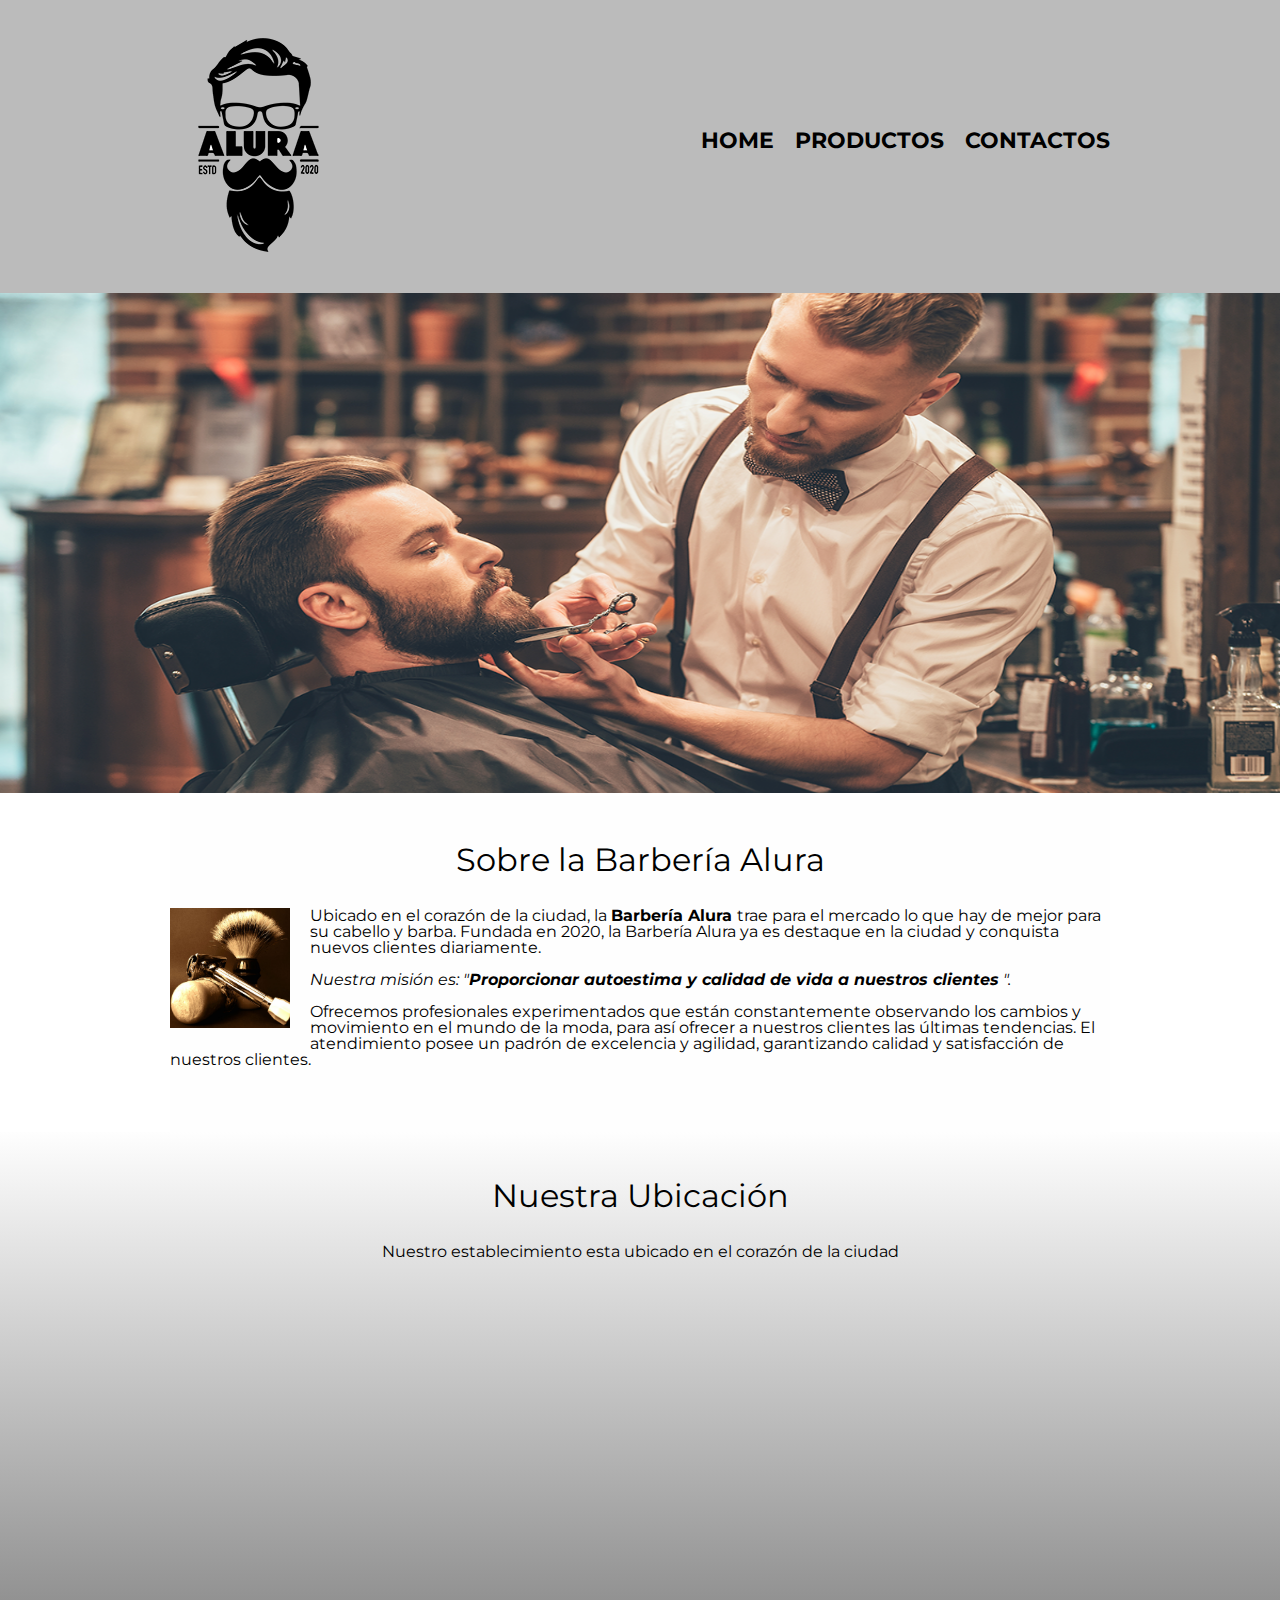
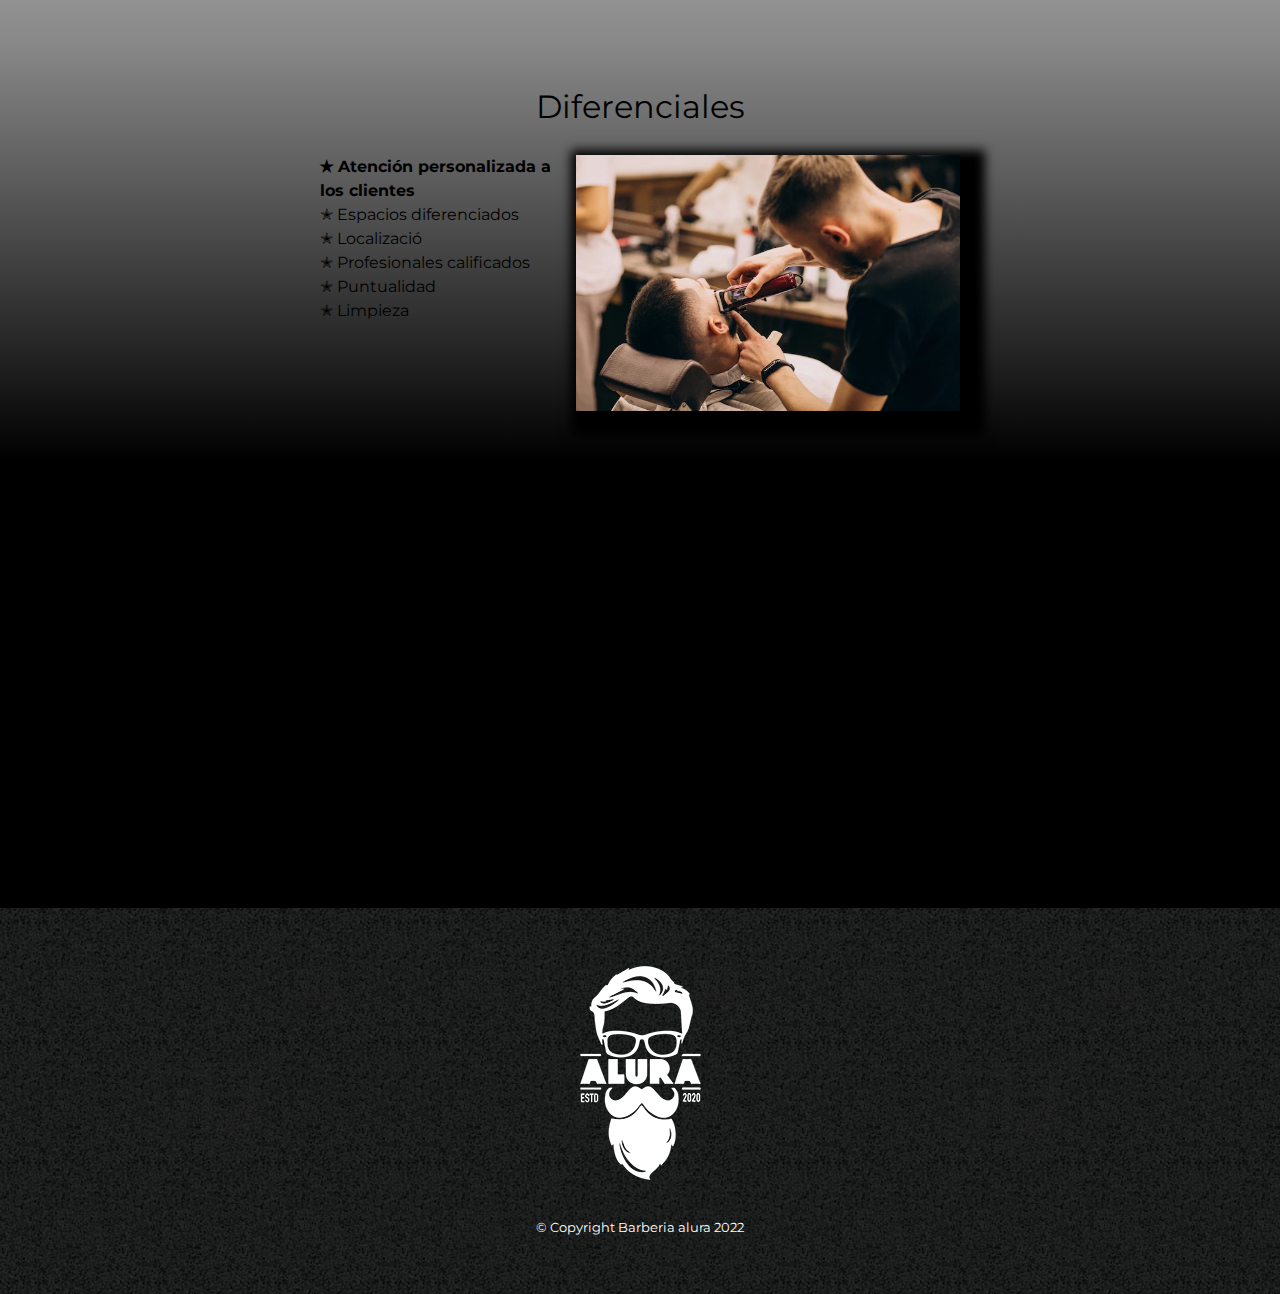
<file: index.html>
<!DOCTYPE html> <!--es para decirle a mi pagina que es html en versión 5-->


<html lang="es">

    <head>
        <meta charset="UTF-8"> <!-- es para reconocer la mayor cantidad de caracteres-->
        <meta name="viewport" content="width=device-width"> <!--esto es para que  adapta al movil-->
        <title> BARBERIA ALURA</title>
        <link rel="stylesheet" href="reset.css"> <!--El reset, resetea las configuaciónes de fabrica que tiene la pagina web-->
        <link rel="stylesheet" href="style-home.css">
        
        <link rel="preconnect" href="https://fonts.googleapis.com">
        <link rel="preconnect" href="https://fonts.gstatic.com" crossorigin>
        <link href="https://fonts.googleapis.com/css2?family=Montserrat:wght@200&display=swap" rel="stylesheet">
    </head>
    
   <body>

    <header >
        <div class="caja">
            <h1><img src="imagenes/logo.png"></h1>
            <nav>
                <ul class="encabezado">
                    <li> <a href="index.html"> Home </a></li>
                    <li> <a href="productos.html"> Productos </a></li>
                    <li><a href="contacto.html"> Contactos </a></li>
                </ul>
            </nav>
        </div>
    </header>

    <img class="banner" src="banner/Barberia.png" > <!---->  

    <main>
        <!-- tambien puedo referenciar imagenes desde css <img id="Barberia" src="banner/Barberia.png">-->


        <section  class="principal">
            <h2 class= "tituloPrincipal"> Sobre la Barbería Alura </h2> 
            <img class="utensilios" src="imagenes/utensilios[1].jpg" alt="Utensilios de un barbero"> 
            <!-- HTML significa leguaje de etiquetas estaticas o marcadores-->
         
            <!-- la etiqueta p es para parrafo-->
            <!-- para negrita usamos strong-->
            <!--la em es para formato italica-->
            <p>Ubicado en el corazón de la ciudad, la <strong>Barbería Alura  </strong> trae para el mercado lo que hay de mejor para su cabello y barba. Fundada en 2020, la Barbería Alura ya es destaque en la ciudad y conquista nuevos clientes diariamente.</p> 
            <p id="mision"><em>Nuestra  misión es: "<strong>Proporcionar autoestima y calidad de vida a nuestros clientes</strong> ". </em> </p>
            <p > Ofrecemos profesionales experimentados que están constantemente observando los cambios y movimiento en el mundo de la moda, para así ofrecer a nuestros clientes las últimas tendencias. El atendimiento posee un padrón de excelencia y agilidad, garantizando calidad y satisfacción de nuestros clientes.  </p>
        </section>


        <section class="mapa">
            <h3 class="tituloPrincipal"> Nuestra Ubicación</h3>
            <p>Nuestro establecimiento esta ubicado en el corazón de la ciudad</p>

            <div class="mapa-contenido">
                <iframe src="https://www.google.com/maps/embed?pb=!1m18!1m12!1m3!1d3656.4499774665446!2d-46.63452058554236!3d-23.588189868467495!2m3!1f0!2f0!3f0!3m2!1i1024!2i768!4f13.1!3m3!1m2!1s0x94ce5a2b2ed7f3a1%3A0xab35da2f5ca62674!2sCaelum%20-%20Education%20and%20Innovation!5e0!3m2!1ses!2sec!4v1662788522911!5m2!1ses!2sec" width="100%" height="300" style="border:0;" allowfullscreen="" loading="lazy" referrerpolicy="no-referrer-when-downgrade"></iframe>
            </div>
           
        </section>


        <section class="diferenciales">
            <h3  class= "tituloPrincipal"> Diferenciales</h3>

            <div class="contenido-diferenciales">
                <ul class="lista-diferenciales">
                    <li class="items">Atención personalizada a los clientes  </li>
                    <li class="items">Espacios diferenciados  </li>
                    <li class="items">Localizació </li>
                    <li class="items">Profesionales calificados </li>
                    <li class="items">Puntualidad </li>
                    <li class="items">Limpieza </li>
                </ul><img id="diferencialbarbero" src="diferenciales/barbero.jpg" class="imagen-diferencial">
            </div>
           
        </section>

        <section class="video-fondo">
            <div class="video">
                <iframe width="100%" height="315" src="https://www.youtube.com/embed/MuCw8Jbw1uE" title="YouTube video player" frameborder="0" allow="accelerometer; autoplay; clipboard-write; encrypted-media; gyroscope; picture-in-picture" allowfullscreen></iframe>
        </section>
           

        </div>

        
    </main>
  

    
    <footer>
        <img src="imagenes/logo-blanco.png">
        <p class="copyringht"> &copy Copyright Barberia alura 2022 </p>
    </footer>        
   </body>

    
</html>
</file>
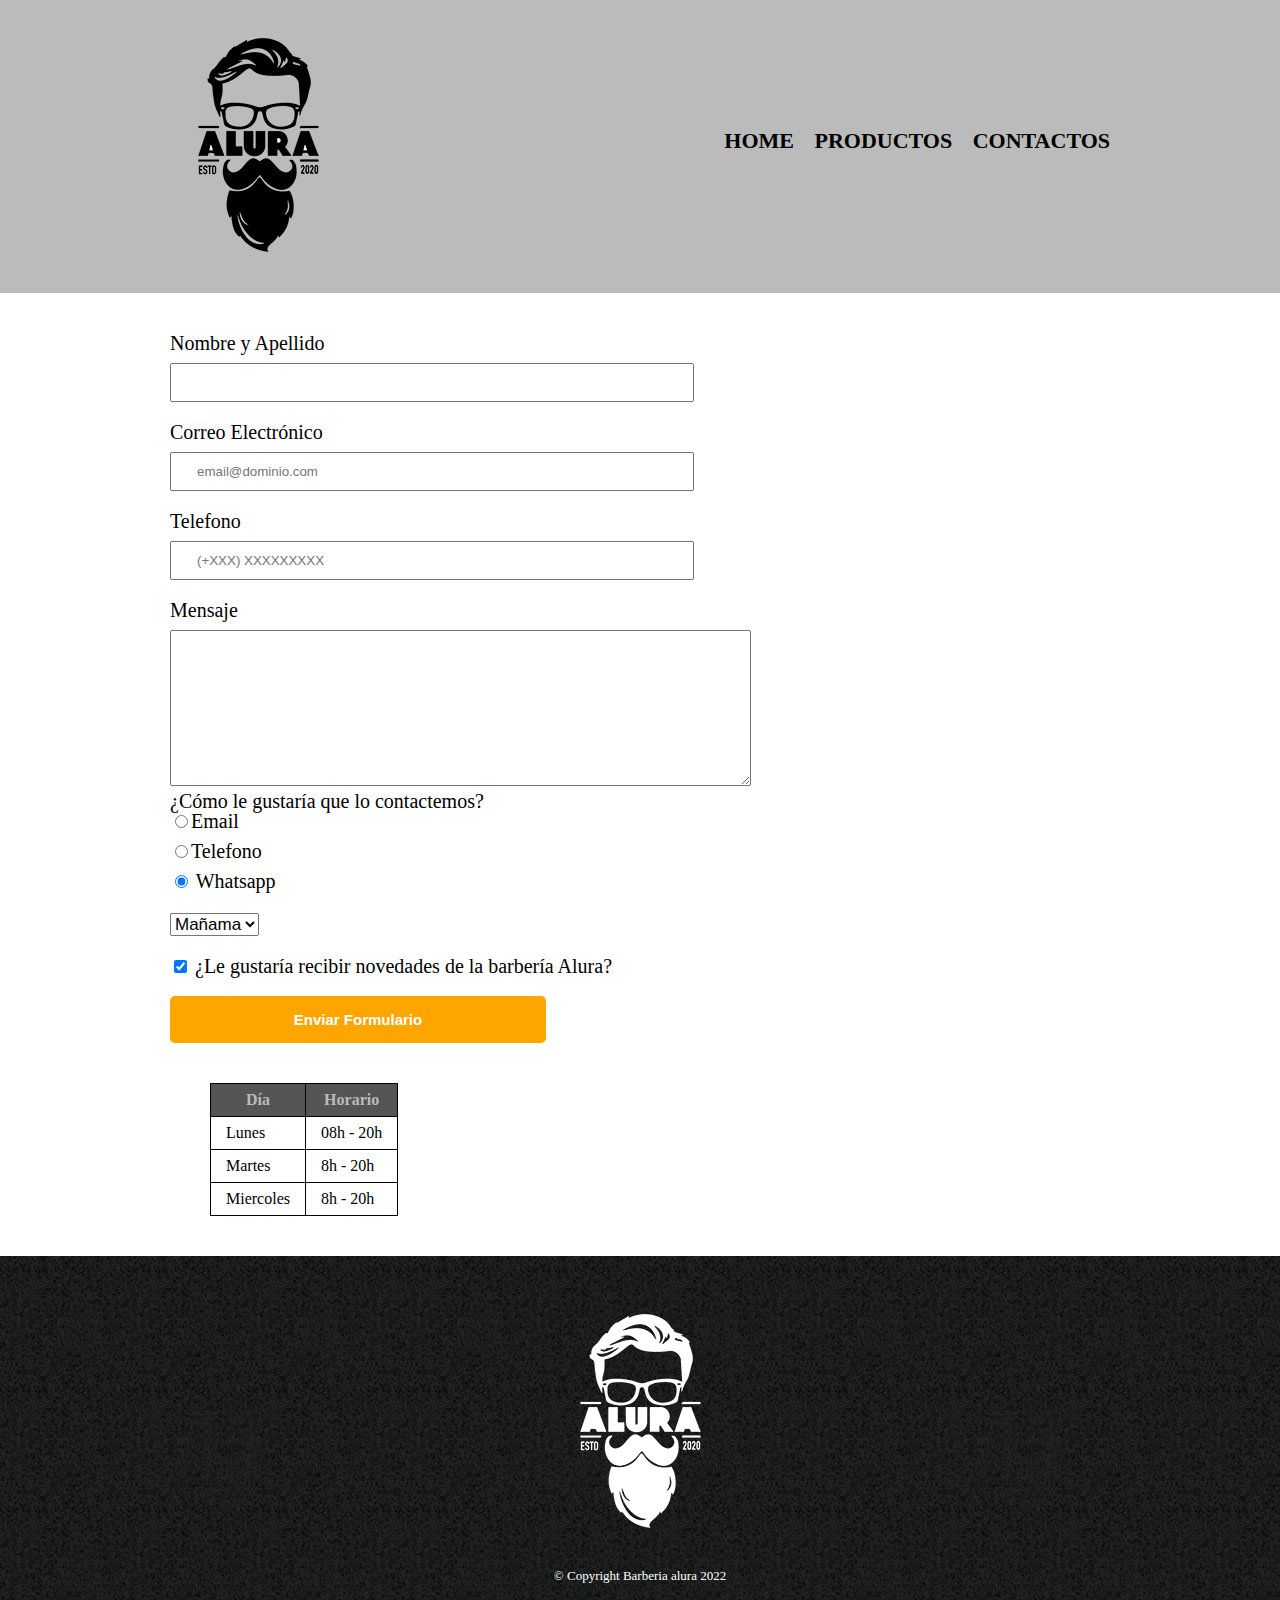
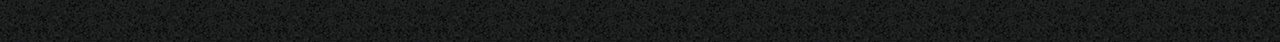
<file: contacto.html>
<!DOCTYPE html>

<html>  

    <head>
        <meta charset="UTF-8">
        <title>Contacto - Barberia Alura</title>
        <!-- esta referencia al archivo reset.css es para eliminar ciertas configuraciónes que el navegador hace por defecto al canvas de mi pagina-->
        <link rel="stylesheet" href="reset.css">
        <!-- se debe colocar antes porque se aplica primero-->
        <link rel="stylesheet" href="style-contact.css">
    </head>


    <body>     
        <header >
            <div class="caja">
                <h1><img src="imagenes/logo.png" alt="Logo de la barbería alura"></h1>
                <!--alt permite ver el nombre de la imagen en caso de que no carge-->
                <nav>
                    <ul >
                        <li> <a href="index.html"> Home </a></li>
                        <li> <a href="productos.html"> Productos </a></li>
                        <li><a href="contacto.html"> Contactos </a></li>
                    </ul>
                </nav>
            </div>
        </header>


        <main>
            <form>
                 <!--Etiquetas especificas para formularios-->
                 <!--El label es para el titulo-->
                 <!--El input tipo text es la cajita vacio-->
                 <!--Se vinculan por medio de un for y el id-->
                <label for="nombreapellido">Nombre y Apellido</label>
                <input type="text" id="nombreapellido" class="padron" required>
                <!-- el placeholder es para mostrar un ejemplo dentro del input -->

                <label for="correoelectronico">Correo Electrónico</label>
                <input type="email"  id="correoelectronico" class="padron"required placeholder="email@dominio.com">

                <label for="telefono">Telefono</label>
                <input type="tel" id="telefono" class="padron"required
                placeholder="(+XXX) XXXXXXXXX">
                
                <!--el text area es para crear una cuadro personalizable de tamaño y texto-->
                <label for="mensaje">Mensaje</label>
                <textarea cols="70" rows="10" id="mensaje" class="padron"required> </textarea>

                <fieldset>
                    <!-- el fieldset muestra que todo esta relacionada-->
                    <legend class="test" id="test">¿Cómo le gustaría que lo contactemos? </p>
                        <!--legend es similar a la etiqueta p dentro del fieldset-->

                    <!--Para agregar un chek button circular usamos input tipo radio-->
                    <!--Usamos el name para hacerlos excluyentes-->
                    <label for="radio-email"><input type="radio" name="contacto" value="email" id="radio-email">Email</label>   
    
                    <label for="radio-telefono"><input type="radio" name="contacto" value="email" id="radio-telefono">Telefono</label>   
    
                    <label for="radio-Whatsapp"><input type="radio" name="contacto"  value="email" id="radio-Whatsapp" checked> Whatsapp</label> 
                    <!--El checket es para marcarlo por defecto--> 
                </fieldset>

                <fieldset >
                    <select class="lista"> <!--Etiqueta para lista desplegable-->
                        <legend>¿En cuál horario prefiere ser atendido?</legend>
                        <option>Mañama</option>
                        <option>Tarde</option>
                        <option>Noche</option>
                    </select>
                </fieldset>
                
                <!--Para agregar un chek button rectangular usamos input tipo checkbox-->
                <label class="checkbox"><input type="checkbox" checked> ¿Le gustaría recibir novedades de la barbería Alura?</label>
                   <!--El checket es para marcarlo por defecto--> 


                <input type="submit" value="Enviar Formulario" class="enviar">
            </form>

            <!--etiqueta table especifica para tablas-->
            <table>
                <!--en tablas tambien hay cabezas como thead y cuerpo como tbody-->
                <thead>
                    <tr> <!--para las filas -->
                        <th>Día</th> <!-- para las columnas-->
                        <th>Horario</th> <!-- para otra columna-->
                    </tr>
                </thead>
               <tbody>
                    <tr> 
                        <td>Lunes</td> 
                        <td>08h - 20h</td> 
                    </tr>
                    <tr> 
                        <td>Martes</td> 
                        <td>8h - 20h</td> 
                    </tr>
                    <tr> 
                        <td>Miercoles</td> 
                        <td>8h - 20h</td>
                    </tr>

               </tbody>
                
            </table>

        </main>


        <footer>
            <img src="imagenes/logo-blanco.png"  alt="Logo de la barbería alura">
            <p class="copyringht"> &copy Copyright Barberia alura 2022 </p>
        </footer>
    </body>
</html>
</file>
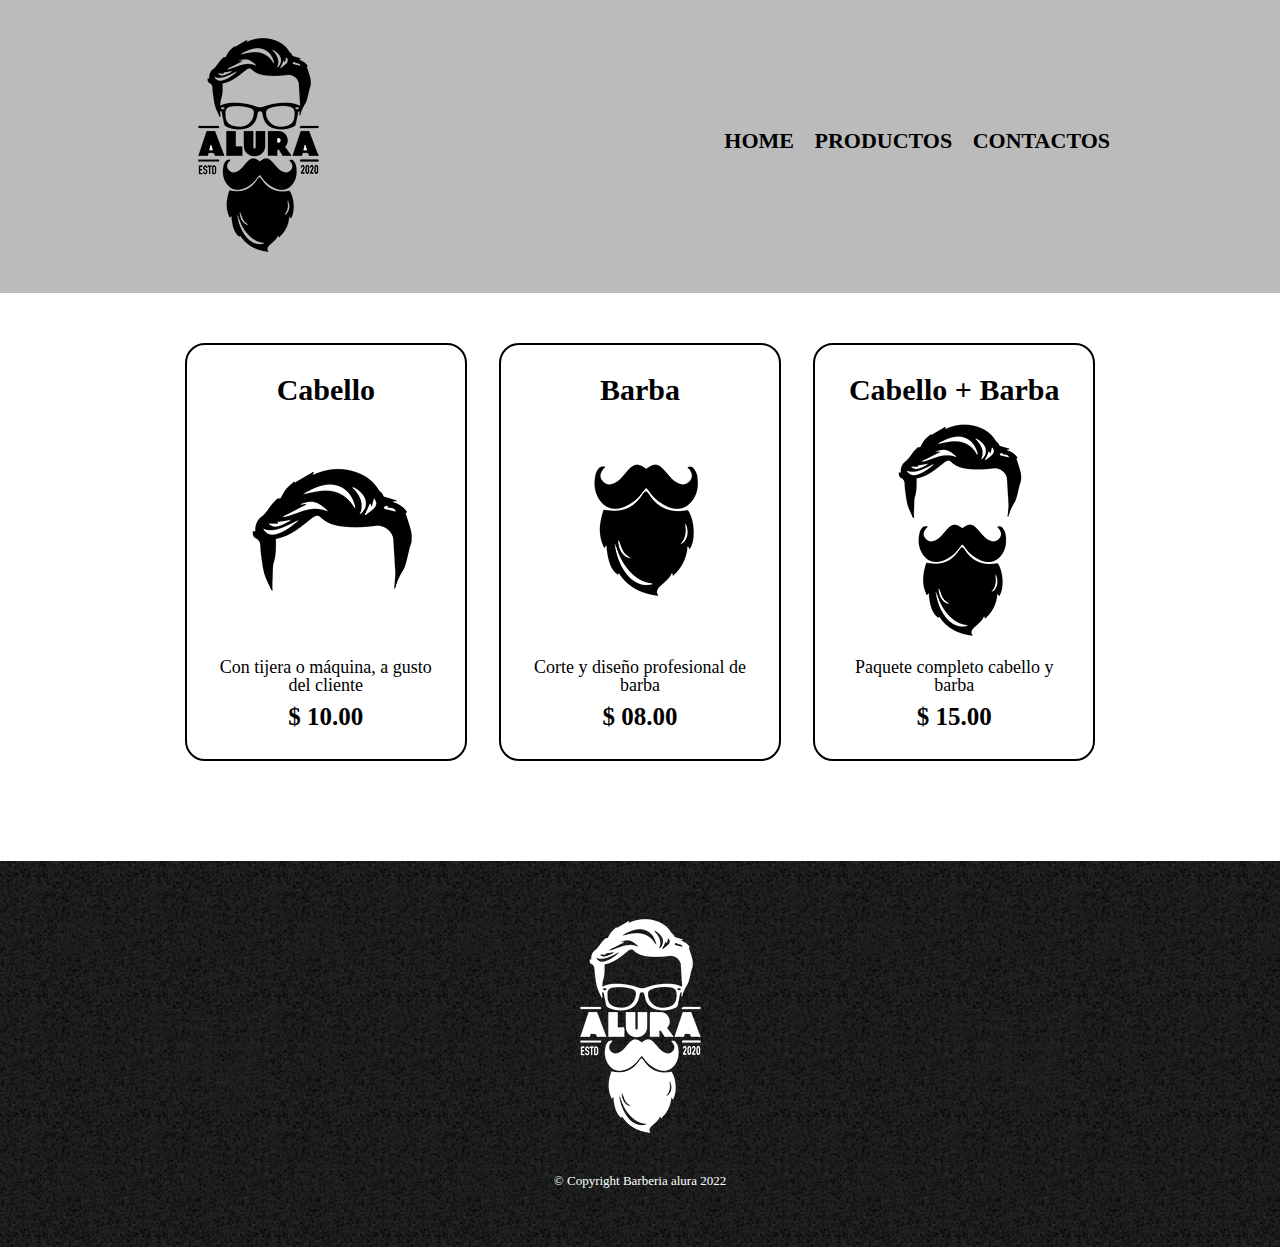
<file: productos.html>
<!DOCTYPE html>

<html>  

    <head>
        <meta charset="UTF-8">
        <title>Productos - Barberia Alura</title>
        <!-- esta referencia al archivo reset.css es para eliminar ciertas configuraciónes que el navegador hace por defecto al canvas de mi pagina-->
        <link rel="stylesheet" href="reset.css">
        <!-- se debe colocar antes porque se aplica primero-->
        <link rel="stylesheet" href="style-productos.css">
    </head>


    <body>     
        <header >
            <div class="caja">
                <h1><img src="imagenes/logo.png"></h1>
                <nav>
                    <ul >
                        <li> <a href="index.html"> Home </a></li>
                        <li> <a href="productos.html"> Productos </a></li>
                        <li><a href="contacto.html"> Contactos </a></li>
                    </ul>
                </nav>
            </div>
        </header>

        
        <main> 
            <ul class="productos">
                <li>
                    <h2>Cabello</h2>
                    <img src="imagenes/cabello.jpg">
                    <p class="producto-descripción">Con tijera o máquina, a gusto del cliente</p>
                    <p class="precio">$ 10.00</p>   
                </li>
        
                <li>
                    <h2>Barba</h2>
                    <img src="imagenes/barba.jpg">
                    <p class="producto-descripción">Corte y diseño profesional de barba</p>
                    <p class="precio">$ 08.00</p>
                    
                </li>

                <li>
                    <h2>Cabello + Barba</h2>
                    <img src="imagenes/cabello+barba.jpg">
                    <p class="producto-descripción"> Paquete completo cabello y barba</p>
                    <p class="precio">$ 15.00</p>
                    
                </li>
            </ul>
        </main>


        <footer>
            <img src="imagenes/logo-blanco.png">
            <p class="copyringht"> &copy Copyright Barberia alura 2022 </p>
        </footer>
    </body>
</html>
</file>
<file: style-home.css>
body{
    font-family: 'Montserrat', sans-serif;
}

header {
    background-color: #BBBBBB;
    padding: 20px 0;
}

.caja{
    width: 940px;
    position: relative;
    margin: 0 auto;
}

nav{
    position: absolute;
    top:110px;
    right: 0;
}

nav li{
    display: inline;
    margin: 0 0 0 15px;
}

nav a{
    text-transform: uppercase;
    color: #000000;
    font-weight: bold;
    font-size: 22px;
    text-decoration: none;
}

nav a:hover{
    color: #c78c19;
    text-decoration: underline;
}

footer{
    text-align: center;
    background: url(imagenes/bg.jpg);
    padding: 40px;
}

.copyringht{
    color: white;
    font-size: 13px;
    margin: 20px;
}

/*CSS para nuestra home*/
.banner{
    width: 100% ;
    height: 500px;
}
/* 
mas usos de los seudoclases
main > p{
    background: red;
}
img ~ p{
    background-color: #c78c19;
}
*/

.principal{
    background: #fefefe;
    padding: 3em 0;
    width: 940px;
    margin: 0 auto;
}

.tituloPrincipal{
    text-align: center;
    font-size: 2em; /*el em es una medida de referencia*/
    margin: 0 0 1em;
    clear: left;
   /* color: rgba(137, 51, 51, 1); /*el rgba me permita adicionar una opacidad*/
}

.principal p{
    margin: 0 0 1em ;

}
.principal strong{
    font-weight: bold;
}
.principal em{
    font-style: italic;
}

.utensilios{
    width: 120px;
    float: left;
    margin: 0 20px 20px 0;
}

.mapa{
    padding: 3em 0;
    background: linear-gradient(#fefefe,#888888) ;
}
.mapa p{
    margin: 0 0 2em;
    text-align: center;

}

.mapa-contenido{
    width: 940px;
    margin: 0 auto;
}

.diferenciales{
    background: linear-gradient(#888888, black ) ;
    padding: 3em 0;

}

.contenido-diferenciales{
    width: 640px;
    margin: auto;
}

/* al igual que first child tenemos mas seudoclases*/
.items:first-child{
    font-weight:bold ;
}

.items:before{
    content: "✭ ";
}

.imagen-diferencial {
    width: 60%;
    transition: 400 ms;
    box-shadow: 10px 10px 10px 15px black;
    /*  box-shadow: (limiteHaciaabajo limiteHaciaizquierda grosor difusividad color, parametros para otra sombra) */
    
}

.imagen-diferencial:hover{

    opacity: 30%;
}




.lista-diferenciales{
    width: 40%;
    display: inline-block;
    vertical-align: top;
}

.items{
    line-height: 1.5;
}

.video-fondo{
    width: 100%;
    background:  black  ;
    padding: 3em 0;
}


.video{
    width: 560px;
    margin: 1em auto;
}

@media screen and (max-width:480px){

    h1{
        text-align: center;
    }



    nav{
        position: static;
    }



   .caja, .principal, .mapa-contenido, .contenido-diferenciales, .video{
    width: auto ;
    }

    .lista-diferenciales, .imagen-diferencial{
        width: 100%;
    }


}
</file>
<file: style-contact.css>
/* Formato del encabezado*/

header{
    background-color: #BBBBBB;
    padding: 20px 0;;
}

.caja{
    width: 940px;
    position: relative;
    margin: 0 auto;
}

nav {
    position: absolute;
    top: 110px;
    right: 0;
}

nav li{
display: inline;
margin: 0 0 0 15px;
}

nav a{
    text-transform: uppercase;
    color: #000000;
    font-weight: bold;
    font-size: 22px;
    text-decoration: none;
}

nav a:hover{  /*la propiead hover camptura el evento*/
    color: #c78c19;
    text-decoration: underline;

    
}




/* Formato del pie de pagina*/
footer{
    text-align: center;
    background: url(imagenes/bg.jpg);
    padding: 40px;
}

.copyringht{
    color: white;
    font-size: 13px;
    margin: 20px;
}


main{
    width: 940px;
    margin: 0 auto;
}
form{
    margin: 40px 0;


}
form label,form legend{
    display: block;
    font-size: 20px;
    margin: 0 0 10px;
}
input.padron{
    display: block;
    margin: 0 0 20px;
    padding: 10px 25px;
    width: 50%;
}
.checkbox{
    margin: 20px 0;
}
form p{
    color: blue

}
p{
    color: red;
}
.test {
    color: black;
    padding: 2px 0;
}
.lista{
    font-size: 17px;
}
.enviar{
    width: 40%;
    padding: 15px;
    font-size: 15px;
    font-weight: bold;
    color: white;
    background: orange;
    border: none;
    border-radius: 5px;
    transition: 1s all; /* esto es para dar una transición respecto a la todo lo definido en el hover*/
    cursor:pointer; /*cambia la forma del cursor a la manito*/
}

.enviar:hover{
    background: darkorange;
    transform: scale(1.2); /*al colocar seguidas las acciones tiene gerarquía*/

}
table{
    margin: 40px 40px;
}
thead{
    background: #555555; /*Es el color de fondo*/
    color: #BBBBBB; /*Es el color de las letras*/
    font-weight: bold;
}
td, th{
    border: 1px solid black;
    padding: 8px 15px;
}
</file>
<file: style-productos.css>
header{
    background-color: #BBBBBB;
    padding: 20px 0;;
}

.caja{
    width: 940px;
    position: relative;
    margin: 0 auto;
}

nav {
    position: absolute;
    top: 110px;
    right: 0;
}

nav li{
display: inline;
margin: 0 0 0 15px;
}

nav a{
    text-transform: uppercase;
    color: #000000;
    font-weight: bold;
    font-size: 22px;
    text-decoration: none;
}

nav a:hover{  /*la propiead hover camptura el evento*/
    color: #c78c19;
    text-decoration: underline;

    
}

.productos{
    width: 940px;
    margin: 0 auto;
    text-align: center;
    padding: 50px; 
    margin-bottom: 50px;     
}

.productos li{
    display: inline-block;
    width: 30%;
    vertical-align: top;  
    margin: 0 1.5%;
    padding: 30px 20px;
    box-sizing: border-box;
    /* border: 2px solid black; /*forma simplificada*/
    border-width: 2px;
    border-color: black;
    border-style: solid;
    border-radius: 20px; /*para colocar bordes redondeados*/
    /*tambien tengo para definir cada esquina ejem. border-top-left-radius: */ 
}

.productos li:hover{
    border-color:  #c78c19;
}

.productos li:hover h2{
    font-size: 33px;
}

.productos li:active{
    border-color:  #088c19;
}

.productos h2{
    font-size: 30px;
    font-weight: bold;
}

.producto-descripción{
  font-size: 18px;  
}

.precio{
    font-size: 25px;
    font-weight: bold;
    margin-top: 10px;

}

footer{
    text-align: center;
    background: url(imagenes/bg.jpg);
    padding: 40px;
}

.copyringht{
    color: white;
    font-size: 13px;
    margin: 20px;
}
</file>
